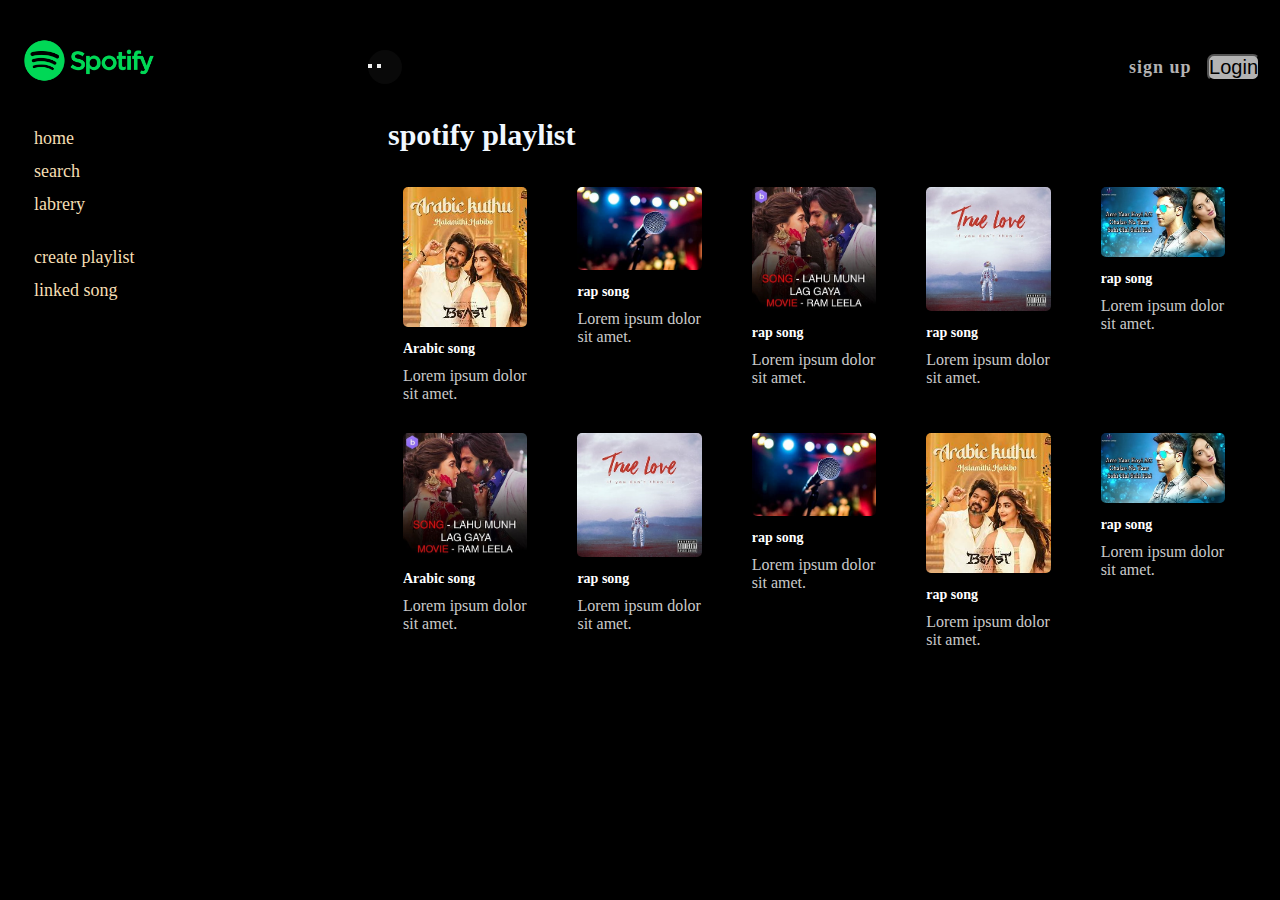
<file: index.html>
<!DOCTYPE html>
<html lang="en">
<head>
    <meta charset="UTF-8">
    <meta name="viewport" content="width=device-width, initial-scale=1.0">
    <title>spotify clone</title>
    <link rel="stylesheet" text="text/css"    href="style.css">
    <link rel="stylesheet" href="https://cdnjs.cloudflare.com/ajax/libs/font-awesome/6.5.1/css/all.min.css" integrity="sha512-DTOQO9RWCH3ppGqcWaEA1BIZOC6xxalwEsw9c2QQeAIftl+Vegovlnee1c9QX4TctnWMn13TZye+giMm8e2LwA==" crossorigin="anonymous" referrerpolicy="no-referrer" />
</head>
<body>
    <div class="sidbar">
        <div class="logo">
            <a href="">
                <img src="image/logo.png" alt="">
            </a>
        </div>
        <div class="navigation">
            <ul>
                <li>
                    <a href="">
                        <span class="fa fa-home"></span>
                        <span>home</span>
                    </a>
                </li>
                <li>
                    <a href="">
                        <span class="fa fa-search"></span>
                        <span>search</span>
                    </a>
                </li>
                <li>
                    <a href="">
                        <span class="fa fa-book"></span>
                        <span>labrery</span>
                    </a>
                </li>                
            </ul>
        </div>
        <div class="navigation">
            <ul>
                <li>
                    <a href="">
                        <span class="fa fa-home"></span>
                        <span>create playlist</span>
                    </a>
                </li>
                <li>
                    <a href="">
                        <span class="fa fa-search"></span>
                        <span>linked song</span>
                    </a>
                </li>    
            </ul>
        </div>
    </div>
    <div class="policies">
        <ul>
            <li>
                <a href="">cookies</a>
            </li>
            <li>
                <a href="">privacy</a>
            </li>
        </ul>
    </div>
    <div class="main">
        <div class="topbar">
            <div class="pev_next_button">
                <button type="button" class="fa fas fa-chevran-left"></button>
                <button type="button" class="fa fas fa-chevran-right"></button>
            </div>
            <div class="navbar">
                <ul>
                    <li>
                        <a href="loging/index.html">sign up</a>
                    </li>
                </ul>
                <button type="button">login</button>
            </div>
        </div>
        <div class="playlist">
            <h2>spotify playlist</h2>
            <div class="list">
                <div class="item">
                    <img src="image/image1.jpeg" alt="">
                    <div class="play">
                        <span class="fa fa-play"></span>
                    </div>
                    <h4>Arabic song </h4>
                    <p>Lorem ipsum dolor sit amet.</p>
                </div>
                <div class="item">
                    <img src="image/image2.jpeg" alt="">
                    <div class="play">
                        <span class="fa fa-play"></span>
                    </div>
                    <h4>rap song </h4>
                    <p>Lorem ipsum dolor sit amet.</p>
                </div>
                <div class="item">
                    <img src="image/image3.jpeg" alt="">
                    <div class="play">
                        <span class="fa fa-play"></span>
                    </div>
                    <h4>rap song </h4>
                    <p>Lorem ipsum dolor sit amet.</p>
                </div>
                <div class="item">
                    <img src="image/image4.jpeg" alt="">
                    <div class="play">
                        <span class="fa fa-play"></span>
                    </div>
                    <h4>rap song </h4>
                    <p>Lorem ipsum dolor sit amet.</p>
                </div>
                <div class="item">
                    <img src="image/image5.jpeg" alt="">
                    <div class="play">
                        <span class="fa fa-play"></span>
                    </div>
                    <h4>rap song </h4>
                    <p>Lorem ipsum dolor sit amet.</p>
                </div>
            </div>
            <div class="list">
                <div class="item">
                    <img src="image/image3.jpeg" alt="">
                    <div class="play">
                        <span class="fa fa-play"></span>
                    </div>
                    <h4>Arabic song </h4>
                    <p>Lorem ipsum dolor sit amet.</p>
                </div>
                <div class="item">
                    <img src="image/image4.jpeg" alt="">
                    <div class="play">
                        <span class="fa fa-play"></span>
                    </div>
                    <h4>rap song </h4>
                    <p>Lorem ipsum dolor sit amet.</p>
                </div>
                <div class="item">
                    <img src="image/image2.jpeg" alt="">
                    <div class="play">
                        <span class="fa fa-play"></span>
                    </div>
                    <h4>rap song </h4>
                    <p>Lorem ipsum dolor sit amet.</p>
                </div>
                <div class="item">
                    <img src="image/image1.jpeg" alt="">
                    <div class="play">
                        <span class="fa fa-play"></span>
                    </div>
                    <h4>rap song </h4>
                    <p>Lorem ipsum dolor sit amet.</p>
                </div>
                <div class="item">
                    <img src="image/image5.jpeg" alt="">
                    <div class="play">
                        <span class="fa fa-play"></span>
                    </div>
                    <h4>rap song </h4>
                    <p>Lorem ipsum dolor sit amet.</p>
                </div>
            </div>
        </div>
    </div>
</body>
</html>
</file>
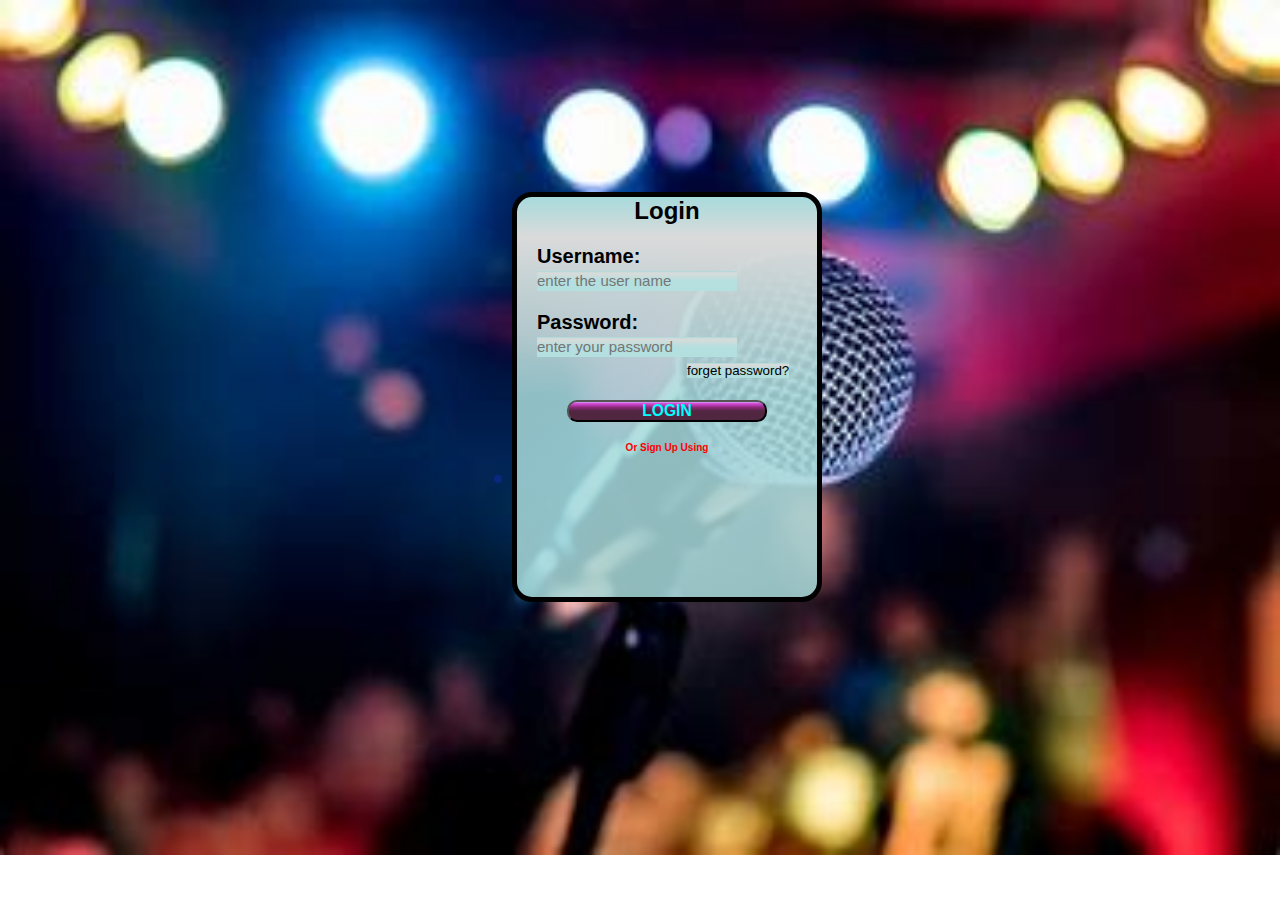
<file: loging/index.html>
<!DOCTYPE html>
<html lang="en">

<head>
    <meta charset="UTF-8">
    <meta name="viewport" content="width=device-width, initial-scale=1.0">
    <title>login</title>
    <link rel="stylesheet" href="https://cdnjs.cloudflare.com/ajax/libs/font-awesome/6.5.1/css/all.min.css"
        integrity="sha512-DTOQO9RWCH3ppGqcWaEA1BIZOC6xxalwEsw9c2QQeAIftl+Vegovlnee1c9QX4TctnWMn13TZye+giMm8e2LwA=="
        crossorigin="anonymous" referrerpolicy="no-referrer" />
    <link rel="stylesheet" type="text/css" href="style.css">
</head>
<body>
    <div class="container">
        <div class="main">
            <h2>login</h2>
            <div class="buttun">
                username: <br>
                <input type="text"  placeholder="enter the user name" class="text">
            </div>
            <div class="buttun">
                password: <br>
                <input type="password"  placeholder="enter your password" class="text">
                <button class="botom">forget password?</button>
            </div>   
        </div>
        <div class="login_button">
            <button class="l_buton"><h3>login</h3></button>
        </div>
        <h4>or sign up using</h4>
        <ul>
            <li>
             <span class="fa fa-brands fa-google"></span>
             <span class="fa fa-brands fa-facebook"></span>
             <span class="fa fa-brands fa-twitter"></span>
            </li>
        </ul>
    </div>
</body>

</html>
</file>
<file: style.css>
*{
    padding: 0;
    margin: 0;
}
body{
    background-color:black;
}
.sidbar{
    position: fixed;
    left: 0;
    top: 0;
    bottom: 0;
    width: 300px;
    background-color: black;
    padding: 24px;

}
.sidbar .logo img{
    width: 130px;
}
.sidbar .navigation ul{
    list-style: none;
    margin-top: 20px;
}
.sidbar .navigation ul li{
    padding: 5px 0px;
}
.sidbar .navigation ul li a{
    color: wheat;
    text-decoration: none;
    font-weight: 500;
    font-size: 18px;
}
.sidbar .navigation ul li .fa{
    font-size: 20px;
    margin-right: 10px;
}
.sidbar .navigation ul li .fa:hover{
    color: whitesmoke;
    font-size: 25px;
}
.sidbar .policies{
    position: absolute;
    bottom: 100px;
    color: white !important;

}
.main{
    margin: 0;
    padding: 0;
    margin-left: 348px;

} 
.topbar{
    display: flex;
    justify-content: space-between;
    background-color: black;
    padding: 14px 20px;
} 
.topbar .pev_next_button{
    color: white;
    cursor: not-allowed;
    width: 34px;
    height: 34px;
    border-radius: 100%;
    font-size: 18px;
    border: 0px;
    background-color: #090909;
}
.topbar .navbar{
    display: flex;
    align-items: center;
}
.topbar .navbar ul{
    list-style: none;
}
.topbar .navbar ul li{
    display: inline-block;
    margin: 0px 8px;
    width: 70px;
}
.topbar .navbar ul li a{
    color: #b3b3b3;
    text-decoration: none;
    font-weight: bold;
    font-size: 18px;
    letter-spacing: 1px;
}
.topbar .navbar ul li a:hover{
    color: red;
    font-size: 20px;
}
.topbar .navbar button{
    border-radius: 7px;
    background-color: #b3b3b3;
    font-size: 20px;
    text-transform: capitalize;
}
.topbar .navbar button:hover{
    background-color: greenyellow;
    color: red;
    font-size: 23px;
}
.playlist{
    padding: 20px 40px;
}
.playlist h2{
    color: aliceblue;
    margin-bottom: 20px;
    font-size: 30px;
}
.playlist .list{
    display: flex;
    gap: 20px;
    overflow: hidden;
}
.playlist .list .item{
    min-height: 140px;
    width: 160px;
    padding: 15px;
    background-color: black;
    border-radius: 10px;
    cursor: pointer;
    transition: all ease 0.4s;

}
.playlist .list .item:hover{
    background-color: green;
}
.playlist .list .item img{
    width: 100%;
    border-radius: 5px;
    margin-bottom: 10px;
}
.playlist .list .item .play{
    position: relative;
}
.playlist .list .item .play .fa{
    position: absolute;
    right: 10px;
    top: -60px;
    padding: 18px;
    background-color: gray;
    border-radius: 100%;
    opacity: 0;
    transition: all ease 0.5s;
}
.playlist .list .item:hover .play .fa{
    opacity: 1;
    transform: translate(-20px);
}
.playlist .list .item h4{
    color: white;
    font-size: 14px;
    margin-bottom: 10px;
    font-weight: 600;
    white-space: nowrap;
    overflow: hidden;
    text-overflow: ellipsis;
}
.playlist .list .item p{
    color: rgba(255, 255, 255, 0.803);

}
</file>
<file: loging/style.css>
*{
    margin: 0;
    padding: 0;
}
body{
    background-image: url('../image/image2.jpeg');
    background-repeat: no-repeat;
    background-size: cover;
    height: 100%;
}
.container{
    margin-top: 15%;
    margin-left: 40%;
    font-family: Verdana, Geneva, Tahoma, sans-serif;
    border: 5px solid black;
    width: 300px;
    height: 400px;
    background-image: linear-gradient(to bottom, #a8dadc 0%, #dadada 10%, #a8dadada 50%, #a8dadada 100%);
    text-align: center;
    text-transform: capitalize;
    border-radius: 20px;
}
.container .buttun{
    text-align: left;
    margin-left: 20px;
    margin: 20px;
    font-size: 20px;
    font-weight: 600;
}
.container .buttun .text{
    width: 200px;
    height: 20px;
    font-size: 15px;
    border: 1px solid white !important;
    border: none !important;
    background-image: linear-gradient(to bottom, #a8dadc 0%, #dadada 10%, #a8dadada 50%, #a8dadada 100%);
}
.container .main .botom{
    margin-left: 150px;
    border: none !important;
    background-image:linear-gradient(to bottom, #a8dadc 0%, #dadada 10%, #a8dadada 50%, #a8dadada 100%);
}
.login_button .l_buton{
    width: 200px;
    border-radius: 10px;
    background-image: linear-gradient(to bottom, #a8dadc 0%, #e453ee 5%, #7a0663da 30%, #350423da 50%);
    text-transform: uppercase;
    color: aqua;

}
.container h4{
    margin-top: 20px;
    text-transform: capitalize;
    color: red;
    font-size: 10px;
}
.container ul{
    margin-top: 10px;
}
.container ul li{
    color: rgb(10, 39, 128);
    font-size: 26px;
}
</file>
